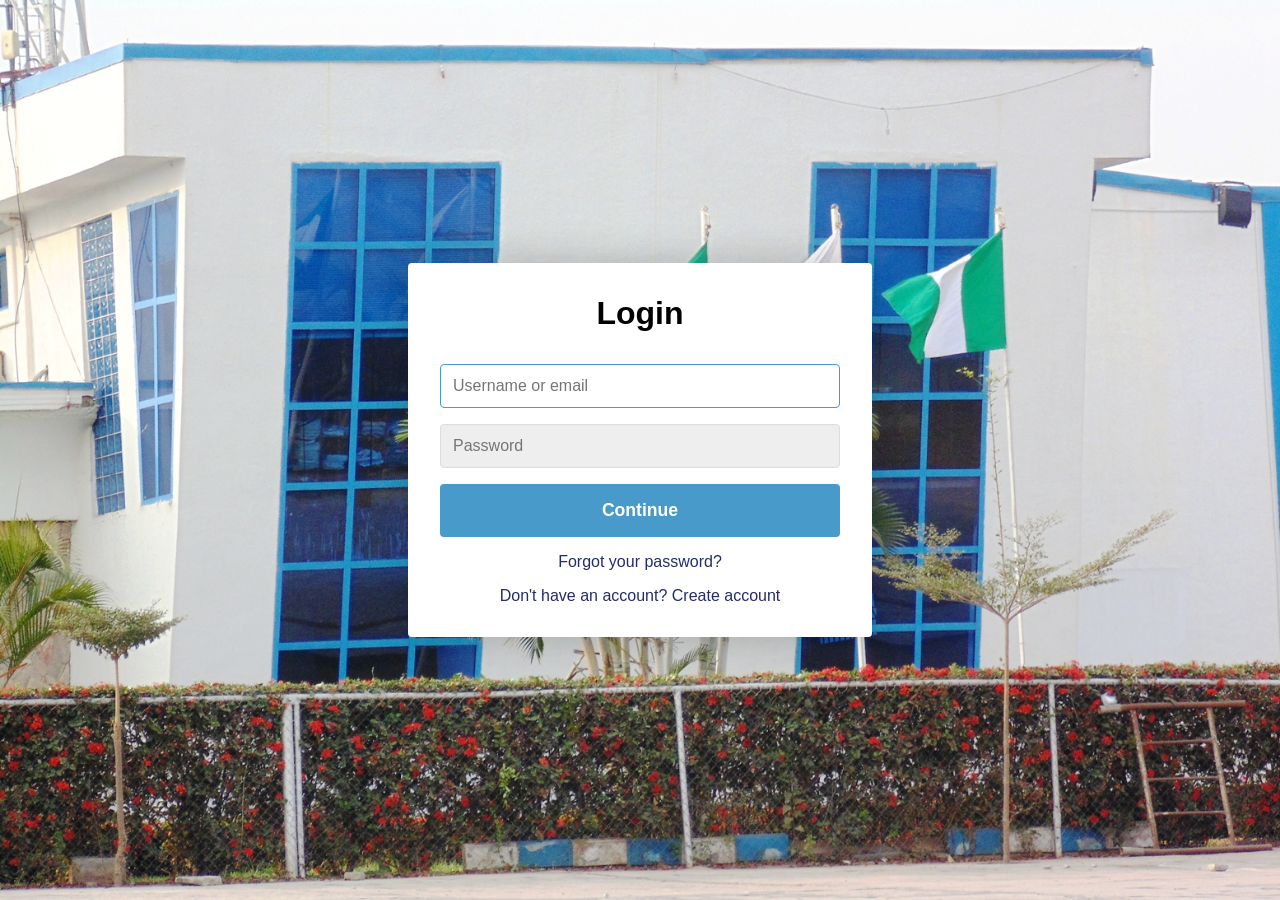
<file: src/index.html>
<!DOCTYPE html>
<head>
    <meta name="viewport" content="width=device-width, initial-scale=1.0">
    <meta charset="utf-8">
    <title>Login / Sign Up Form</title>
    <link rel="shortcut icon" href="/assets/favicon.ico">
    <link rel="stylesheet" href="main.css">
</head>
<body>
    <div class="container">
        <form class="form" id="login">
            <h1 class="form__title">Login</h1>
            <div class="form__message form__message--error"></div>
            <div class="form__input-group">
                <input type="text" class="form__input" autofocus placeholder="Username or email">
                <div class="form__input-error-message"></div>
            </div>
            <div class="form__input-group">
                <input type="password" class="form__input" autofocus placeholder="Password">
                <div class="form__input-error-message"></div>
            </div>
            <button class="form__button" type="submit">Continue</button>
            <p class="form__text">
                <a href="#" class="form__link">Forgot your password?</a>
            </p>
            <p class="form__text">
                <a class="form__link" href="./" id="linkCreateAccount">Don't have an account? Create account</a>
            </p>
        </form>


        
        <form class="form form--hidden" id="createAccount">
            <h1 class="form__title">Create Account</h1>
            <div class="form__message form__message--error"></div>
            <div class="form__input-group">
                <input type="text" id="signupUsername" class="form__input" autofocus placeholder="Username">
                <div class="form__input-error-message"></div>
            </div>
            <div class="form__input-group">
                <input type="text" class="form__input" autofocus placeholder="Email Address">
                <div class="form__input-error-message"></div>
            </div>
            <div class="form__input-group">
                <input type="password" class="form__input" autofocus placeholder="Password">
                <div class="form__input-error-message"></div>
            </div>
            <div class="form__input-group">
                <input type="password" class="form__input" autofocus placeholder="Confirm password">
                <div class="form__input-error-message"></div>
            </div>
            <button class="form__button" type="submit">Continue</button>
            <p class="form__text">
                <a class="form__link" href="./" id="linkLogin">Already have an account? Sign in</a>
            </p>
        </form>
    </div>
    <script src="main.js"></script>
</body>
</file>
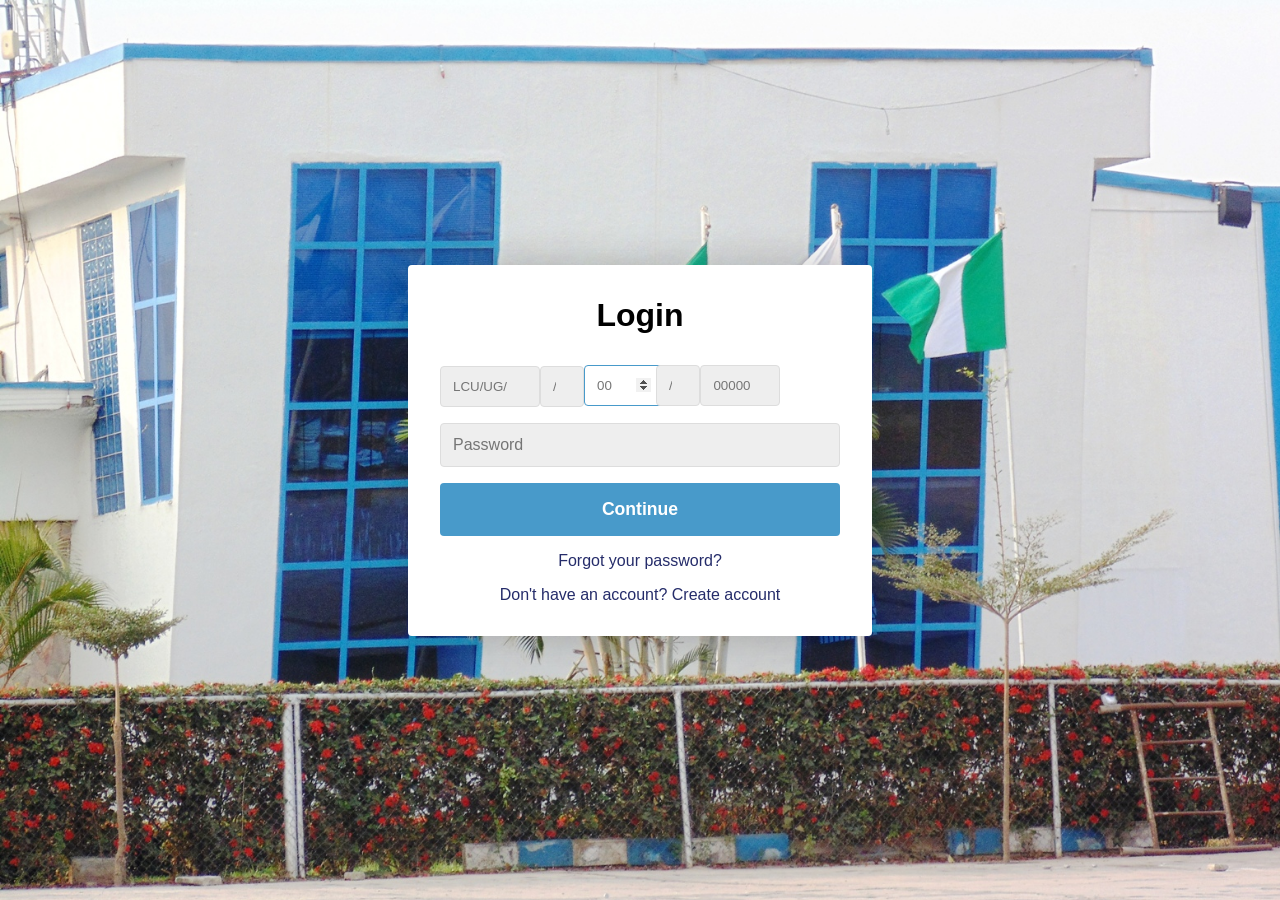
<file: src/auth.html>
<!DOCTYPE html>
<head>
    <meta name="viewport" content="width=device-width, initial-scale=1.0">
    <meta charset="utf-8">
    <title>Login / Sign Up Form</title>
    <link rel="shortcut icon" href="/assets/favicon.ico">
    <link rel="stylesheet" href="main.css">
</head>
<body>
    <div class="container">
        <form class="form" id="login">
            <h1 class="form__title">Login</h1>
            <div class="form__message form__message--error"></div>
            <div class="form__input-group">
                <input type="number" class="field1" id="signupUsername" class="form__input" autofocus placeholder= "LCU/UG/" disabled>
                <input type="number" class="field" id="signupUsername" class="form__input" autofocus placeholder= "/" disabled>
                <input id="signupUsername" class="field2" class="form__input" autofocus placeholder="00" name="somename"
           oninput="javascript: if (this.value.length > this.maxLength) this.value = this.value.slice(0, this.maxLength);"
           type = "number"
           maxlength = "2">

        
           <input id="signupUsername" class="field4" class="form__input" autofocus placeholder="00000" name="somename"
           oninput="javascript: if (this.value.length > this.maxLength) this.value = this.value.slice(0, this.maxLength);"
           type = "number"
           maxlength = "5"           

 />
            <input type="number" class="field3" id="signupUsername" class="form__input" autofocus placeholder= "/" disabled>
                <div class="form__input-error-message"></div>
            </div>
            <div class="form__input-group">
                <input type="password" class="form__input" autofocus placeholder="Password">
                <div class="form__input-error-message"></div>
            </div>
            <button class="form__button" type="submit">Continue</button>
            <p class="form__text">
                <a href="#" class="form__link">Forgot your password?</a>
            </p>
            <p class="form__text">
                <a class="form__link" href="./" id="linkCreateAccount">Don't have an account? Create account</a>
            </p>
        </form>


        
        <form class="form form--hidden" id="createAccount">
            <h1 class="form__title">Create Account</h1>
            <div class="form__message form__message--error"></div>
            <div class="form__input-group">
                <input type="number" class="field1" id="signupUsername" class="form__input" autofocus placeholder= "LCU/UG/" disabled>
                <input type="number" class="field" id="signupUsername" class="form__input" autofocus placeholder= "/" disabled>
                <input id="signupUsername" class="field2" class="form__input" autofocus placeholder="00" name="somename"
           oninput="javascript: if (this.value.length > this.maxLength) this.value = this.value.slice(0, this.maxLength);"
           type = "number"
           maxlength = "2">

        
           <input id="signupUsername" class="field4" class="form__input" autofocus placeholder="00000" name="somename"
           oninput="javascript: if (this.value.length > this.maxLength) this.value = this.value.slice(0, this.maxLength);"
           type = "number"
           maxlength = "5"           

 />
            <input type="number" class="field3" id="signupUsername" class="form__input" autofocus placeholder= "/" disabled>
                <!-- <input type="integer" id="signupUsername" class="form__input" autofocus placeholder="Matric Number"> -->
                <div class="form__input-error-message"></div>
            </div>

            <div class="form__input-group">
                <input type="text" class="form__input" autofocus placeholder="First Name">
                <div class="form__input-error-message"></div>
            </div>
            <div class="form__input-group">
                <input type="text" class="form__input" autofocus placeholder="Last Name">
                <div class="form__input-error-message"></div>
            </div>
            <div class="form__input-group">
                <input type="email" class="form__input" autofocus placeholder="Email Address">
                <div class="form__input-error-message"></div>
            </div>
            <div class="form__input-group">
                <input type="password" class="form__input" autofocus placeholder="Password">
                <div class="form__input-error-message"></div>
            </div>
            <div class="form__input-group">
                <input type="password" class="form__input" autofocus placeholder="Confirm password">
                <div class="form__input-error-message"></div>
            </div>
            <button class="form__button" type="submit">Continue</button>
            <p class="form__text">
                <a class="form__link" href="./" id="linkLogin">Already have an account? Sign in</a>
            </p>
        </form>
    </div>
    <script src="main.js"></script>
    
</body>
</file>
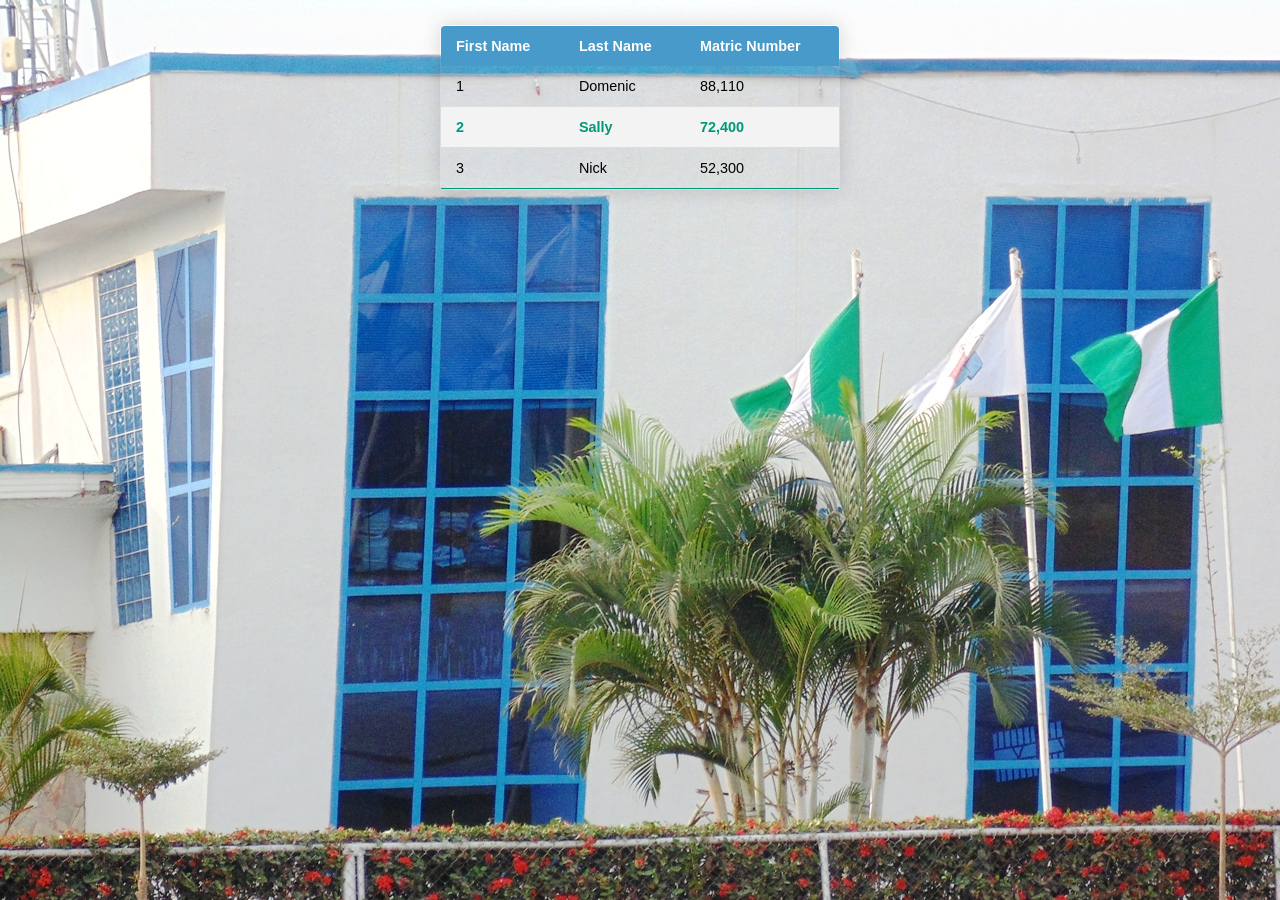
<file: src/database.html>
<!DOCTYPE html>
<head>
    <meta name="viewport" content="width=device-width, initial-scale=1.0">
    <meta charset="utf-8">
    <title>Voters Repository</title>
    <link rel="shortcut icon" href="/assets/favicon.ico">
    <link rel="stylesheet" href="database.css">
</head>
<body>
<table  style="border:1px solid black;margin-left:auto;margin-right:auto; margin-bottom: auto;" class="content-table">
    <thead>
      <tr>
        <th>First Name</th>
        <th>Last Name</th>
        <th>Matric Number</th>
      </tr>
    </thead>
    <tbody>
      <tr>
        <td>1</td>
        <td>Domenic</td>
        <td>88,110</td>
        
      </tr>
      <tr class="active-row">
        <td>2</td>
        <td>Sally</td>
        <td>72,400</td>
        
      </tr>
      <tr>
        <td>3</td>
        <td>Nick</td>
        <td>52,300</td>
        
      </tr>
    </tbody>
  </table>
</file>
<file: src/main.css>
body {
    --color-primary: #489aca;
    --color-primary-dark: #489aca;
    --color-secondary: #252c6a;
    --color-error: #cc3333;
    --color-success: #489aca;
    --border-radius: 4px;

    margin: 0;
    height: 100vh;
    display: flex;
    align-items: center;
    justify-content: center;
    font-size: 18px;
    background: url(pic10.jpg);
    background-size: cover;
}

.container {
    width: 400px;
    max-width: 400px;
    margin: 1rem;
    padding: 2rem;
    box-shadow: 0 0 40px rgba(0, 0, 0, 0.2);
    border-radius: var(--border-radius);
    background: #ffffff;
}

.container,
.form__input,
.form__button {
    font: 500 1rem 'Quicksand', sans-serif;
}

.form--hidden {
    display: none;
}

.form > *:first-child {
    margin-top: 0;
}

.form > *:last-child {
    margin-bottom: 0;
}

.form__title {
    margin-bottom: 2rem;
    text-align: center;
}

.form__message {
    text-align: center;
    margin-bottom: 1rem;
}

.form__message--success {
    color: var(--color-success);
}

.form__message--error {
    color: var(--color-error);
}

.form__input-group {
    margin-bottom: 1rem;
}

.form__input {
    display: block;
    width: 100%;
    padding: 0.75rem;
    box-sizing: border-box;
    border-radius: var(--border-radius);
    border: 1px solid #dddddd;
    outline: none;
    background: #eeeeee;
    transition: background 0.2s, border-color 0.2s;
}

.form__input:focus {
    border-color: var(--color-primary);
    background: #ffffff;
}

.form__input--error {
    color: var(--color-error);
    border-color: var(--color-error);
}

.form__input-error-message {
    margin-top: 0.5rem;
    font-size: 0.85rem;
    color: var(--color-error);
}

.form__button {
    width: 100%;
    padding: 1rem 2rem;
    font-weight: bold;
    font-size: 1.1rem;
    color: #ffffff;
    border: none;
    border-radius: var(--border-radius);
    outline: none;
    cursor: pointer;
    background: var(--color-primary);
}

.form__button:hover {
    background: var(--color-primary-dark);
}

.form__button:active {
    transform: scale(0.98);
}

.form__text {
    text-align: center;
}

.form__link {
    color: var(--color-secondary);
    text-decoration: none;
    cursor: pointer;
}

.form__link:hover {
    text-decoration: underline;
}

#wrapper {
    border: 1px;
    display:inline-block
}
#static {
    width:90px;
    background: white;
    color: black;
}

input {
    border: none;
    outline: 0 none;
}

#txt {
    border:none;
    outline:none;
}
label[for="txt"] {
    border:solid 1px #d5d5d5;
    padding: 0 0 0 5px;
}

.field1 {
    float:left;
    display: block;
    width: 100px;
    padding: 0.75rem;
    box-sizing: border-box;
    border-radius: var(--border-radius);
    border: 1px solid #dddddd;
    outline: none;
    background: #eeeeee;
    transition: background 0.2s, border-color 0.2s;
 }

 .field2 {
    float:right;
    display: block;
    width: 20%;
    margin-top: -10.3%;
    margin-right: 44%;
    padding: 0.75rem;
    box-sizing: border-box;
    border-radius: var(--border-radius);
    border: 1px solid #dddddd;
    outline: none;
    background: #eeeeee;
    transition: background 0.2s, border-color 0.2s;
    
 }

 .field2:focus {
    border-color: var(--color-primary);
    background: #ffffff;
}

.field1:focus {
    border-color: var(--color-primary);
    background: #ffffff;
}

.field {
    display: block;
    width: 44px;
    padding: 0.75rem;
    box-sizing: border-box;
    border-radius: var(--border-radius);
    border: 1px solid #dddddd;
    outline: none;
    background: #eeeeee;
    transition: background 0.2s, border-color 0.2s;
    
 }

 .field3 {
    float:right;
    display: block;
    width: 44px;
    margin-top: -10.3%;
    margin-right: 140px;
    padding: 0.75rem;
    box-sizing: border-box;
    border-radius: var(--border-radius);
    border: 1px solid #dddddd;
    outline: none;
    background: #eeeeee;
    transition: background 0.2s, border-color 0.2s;
    
 }

 .field4 {
    float:right;
    display: block;
    width: 20%;
    margin-top: -10.3%;
    margin-right: 14.9%;
    padding: 0.75rem;
    box-sizing: border-box;
    border-radius: var(--border-radius);
    border: 1px solid #dddddd;
    outline: none;
    background: #eeeeee;
    transition: background 0.2s, border-color 0.2s;
    
 }

 .field4:focus {
    border-color: var(--color-primary);
    background: #ffffff;
}

.field5 {
    float:right;
    display: block;
    width: 20%;
    margin-top: -10.3%;
    margin-right: 24%;
    padding: 0.75rem;
    box-sizing: border-box;
    border-radius: var(--border-radius);
    border: 1px solid #dddddd;
    outline: none;
    background: #eeeeee;
    transition: background 0.2s, border-color 0.2s;
    
 }

 .field5:focus {
    border-color: var(--color-primary);
    background: #ffffff;
}
</file>
<file: src/database.css>
* {
    font-family: sans-serif; /* Change your font family */
    
  }

  body{
    background: url(pic10.jpg);

  }
  
  .content-table {
    border-collapse: collapse;
    margin: 25px 0;
    font-size: 0.9em;
    min-width: 400px;
    border-radius: 5px 5px 0 0;
    overflow: hidden;
    box-shadow: 0 0 20px rgba(0, 0, 0, 0.15);
  }
  
  .content-table thead tr {
    background-color: #489aca;
    color: #ffffff;
    text-align: left;
    font-weight: bold;
  }
  
  .content-table th,
  .content-table td {
    padding: 12px 15px;
  }
  
  .content-table tbody tr {
    border-bottom: 1px solid #dddddd;
  }
  
  .content-table tbody tr:nth-of-type(even) {
    background-color: #f3f3f3;
  }
  
  .content-table tbody tr:last-of-type {
    border-bottom: 2px solid #009879;
  }
  
  .content-table tbody tr.active-row {
    font-weight: bold;
    color: #009879;
  }
</file>
